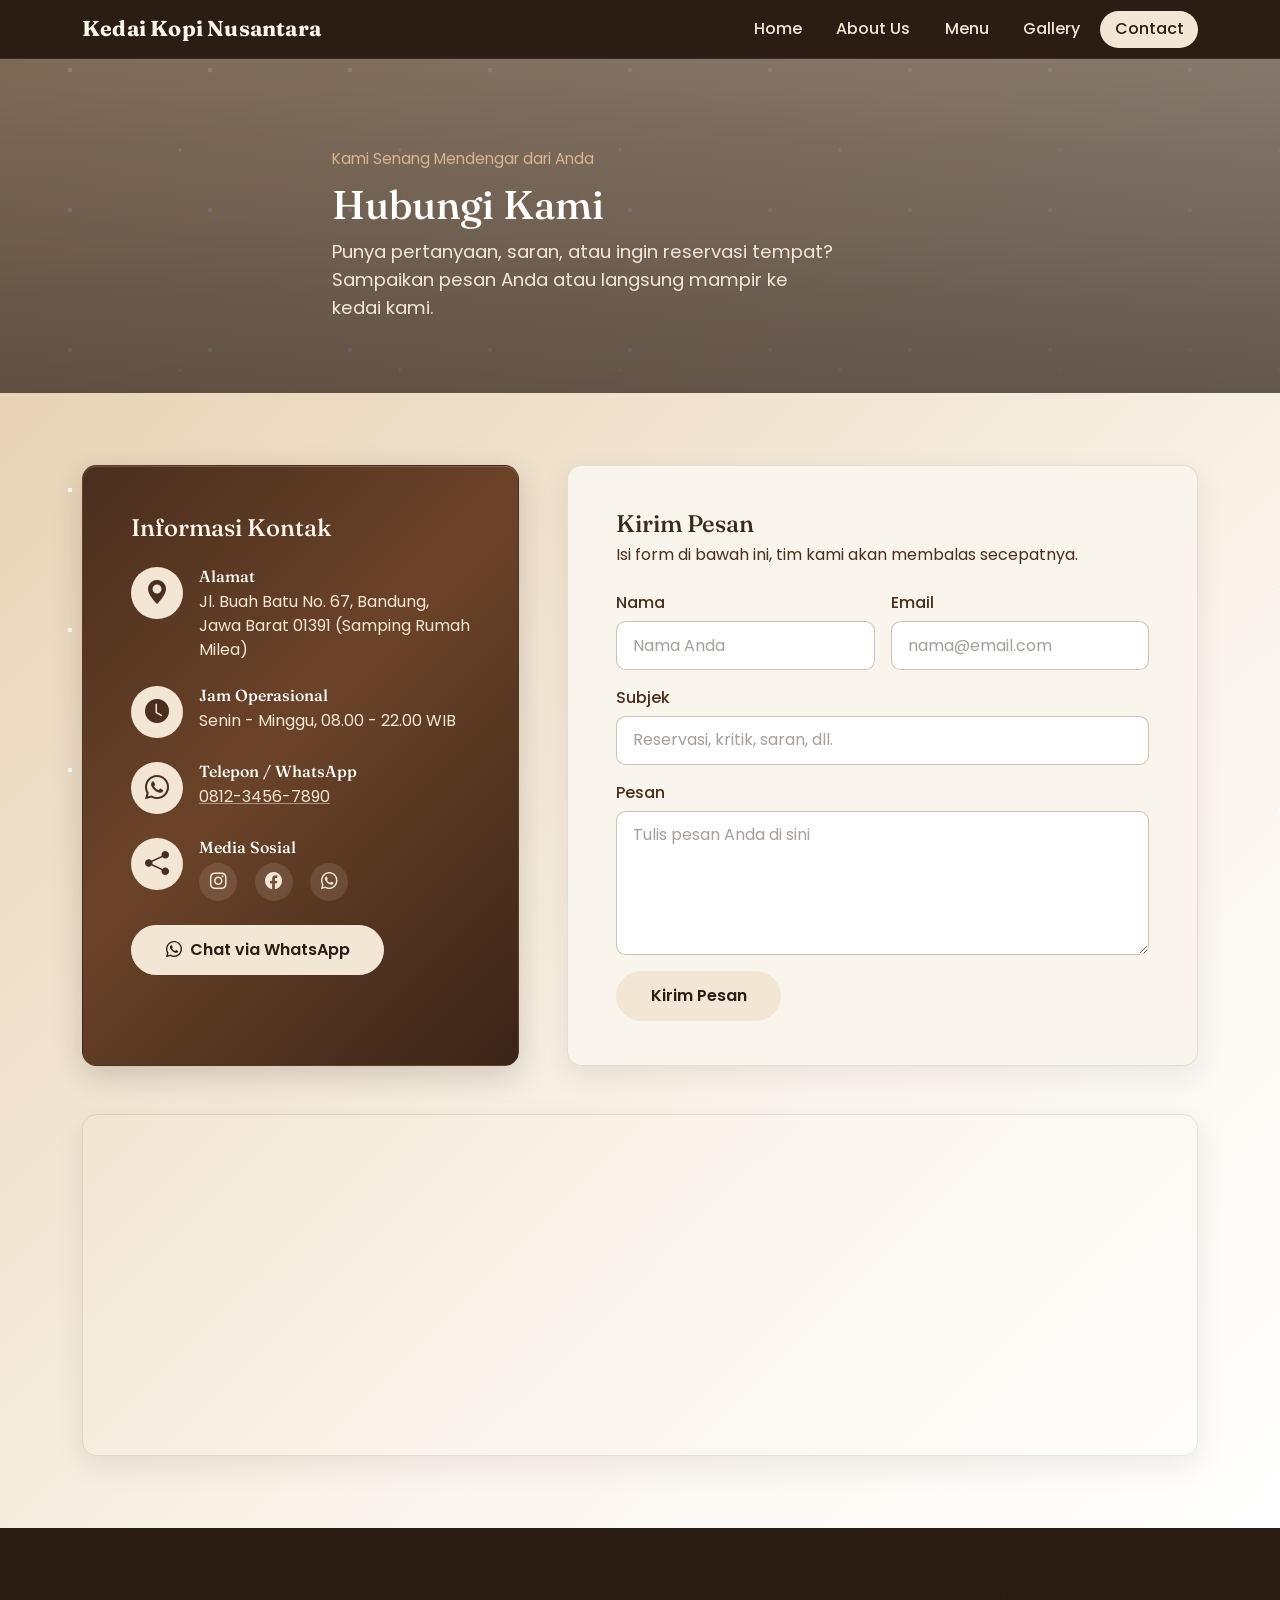
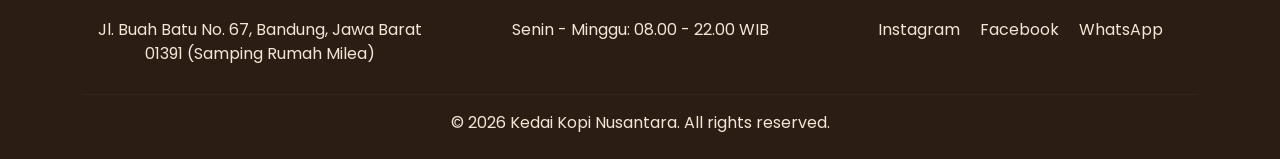
<file: contact.html>
<!DOCTYPE html>
<html lang="id">
<head>
  <meta charset="UTF-8">
  <meta name="viewport" content="width=device-width, initial-scale=1.0">
  <title>Kedai Kopi Nusantara - Contact</title>
  <meta name="description" content="Hubungi Kedai Kopi Nusantara - alamat, jam operasional, dan cara terhubung dengan kami.">
  <link rel="preconnect" href="https://fonts.googleapis.com">
  <link href="https://fonts.googleapis.com/css2?family=Fraunces:opsz,wght@9..144,500;9..144,600;9..144,700&family=Playfair+Display:wght@600;700&family=Poppins:wght@400;500;600&display=swap" rel="stylesheet">
  <link href="https://cdn.jsdelivr.net/npm/bootstrap@5.3.3/dist/css/bootstrap.min.css" rel="stylesheet">
  <link href="https://cdn.jsdelivr.net/npm/bootstrap-icons@1.11.3/font/bootstrap-icons.min.css" rel="stylesheet">
  <link rel="stylesheet" href="style.css">
</head>
<body>

  <header>
    <nav class="navbar navbar-expand-lg navbar-coffee sticky-top">
      <div class="container">
        <a class="navbar-brand" href="index.html">Kedai Kopi Nusantara</a>
        <button class="navbar-toggler" type="button" data-bs-toggle="collapse" data-bs-target="#navMain" aria-controls="navMain" aria-expanded="false" aria-label="Toggle navigation">
          <span class="navbar-toggler-icon"></span>
        </button>
        <div class="collapse navbar-collapse" id="navMain">
          <ul class="navbar-nav ms-auto">
            <li class="nav-item"><a class="nav-link" href="index.html">Home</a></li>
            <li class="nav-item"><a class="nav-link" href="about.html">About Us</a></li>
            <li class="nav-item"><a class="nav-link" href="menu.html">Menu</a></li>
            <li class="nav-item"><a class="nav-link" href="gallery.html">Gallery</a></li>
            <li class="nav-item"><a class="nav-link active" aria-current="page" href="contact.html">Contact</a></li>
          </ul>
        </div>
      </div>
    </nav>
  </header>

  <main>
    <!-- Hero banner -->
    <section class="hero-section hero-sm">
      <div class="container">
        <span class="eyebrow">Kami Senang Mendengar dari Anda</span>
        <h1>Hubungi Kami</h1>
        <p class="tagline">Punya pertanyaan, saran, atau ingin reservasi tempat? Sampaikan pesan Anda atau langsung mampir ke kedai kami.</p>
      </div>
    </section>

    <section class="section-padding">
      <div class="container">
        <h2 class="visually-hidden">Formulir dan Informasi Kontak</h2>
        <div class="row g-4 g-lg-5 align-items-stretch">

          <!-- Info kontak -->
          <section class="col-lg-5">
            <div class="card card-coffee p-4 p-lg-5 h-100">
              <h2 class="h4 mb-4">Informasi Kontak</h2>

              <div class="contact-info-list">
                <div class="contact-info-item">
                  <span class="feature-icon"><i class="bi bi-geo-alt-fill"></i></span>
                  <div>
                    <h3 class="h6 mb-1">Alamat</h3>
                    <p class="mb-0">Jl. Buah Batu No. 67, Bandung, Jawa Barat 01391 (Samping Rumah Milea)</p>
                  </div>
                </div>

                <div class="contact-info-item">
                  <span class="feature-icon"><i class="bi bi-clock-fill"></i></span>
                  <div>
                    <h3 class="h6 mb-1">Jam Operasional</h3>
                    <p class="mb-0">Senin - Minggu, 08.00 - 22.00 WIB</p>
                  </div>
                </div>

                <div class="contact-info-item">
                  <span class="feature-icon"><i class="bi bi-whatsapp"></i></span>
                  <div>
                    <h3 class="h6 mb-1">Telepon / WhatsApp</h3>
                    <p class="mb-0">
                      <a class="contact-link" href="https://wa.me/091323843121" target="_blank" rel="noopener">0812-3456-7890</a>
                    </p>
                  </div>
                </div>

                <div class="contact-info-item">
                  <span class="feature-icon"><i class="bi bi-share-fill"></i></span>
                  <div>
                    <h3 class="h6 mb-1">Media Sosial</h3>
                    <ul class="social-icons list-inline mb-0">
                      <li class="list-inline-item"><a href="#" aria-label="Instagram"><i class="bi bi-instagram"></i></a></li>
                      <li class="list-inline-item"><a href="#" aria-label="Facebook"><i class="bi bi-facebook"></i></a></li>
                      <li class="list-inline-item"><a href="https://wa.me/091323843121" target="_blank" rel="noopener" aria-label="WhatsApp"><i class="bi bi-whatsapp"></i></a></li>
                    </ul>
                  </div>
                </div>
              </div>

              <a href="https://wa.me/091323843121" target="_blank" rel="noopener" class="btn btn-coffee mt-4 align-self-start">
                <i class="bi bi-whatsapp me-2"></i>Chat via WhatsApp
              </a>
            </div>
          </section>

          <!-- Form kontak -->
          <section class="col-lg-7">
            <div class="form-coffee-card h-100">
              <h2 class="h4 mb-1">Kirim Pesan</h2>
              <p class="section-subtitle">Isi form di bawah ini, tim kami akan membalas secepatnya.</p>

              <form action="#" method="post" novalidate>
                <div class="row g-3">
                  <div class="col-md-6">
                    <label for="nama" class="form-label">Nama</label>
                    <input type="text" class="form-control form-control-coffee" id="nama" name="nama" placeholder="Nama Anda" required>
                  </div>
                  <div class="col-md-6">
                    <label for="email" class="form-label">Email</label>
                    <input type="email" class="form-control form-control-coffee" id="email" name="email" placeholder="nama@email.com" required>
                  </div>
                  <div class="col-12">
                    <label for="subjek" class="form-label">Subjek</label>
                    <input type="text" class="form-control form-control-coffee" id="subjek" name="subjek" placeholder="Reservasi, kritik, saran, dll.">
                  </div>
                  <div class="col-12">
                    <label for="pesan" class="form-label">Pesan</label>
                    <textarea class="form-control form-control-coffee" id="pesan" name="pesan" rows="5" placeholder="Tulis pesan Anda di sini" required></textarea>
                  </div>
                  <div class="col-12">
                    <button type="submit" class="btn btn-coffee">Kirim Pesan</button>
                  </div>
                </div>
              </form>
            </div>
          </section>
        </div>

        <!-- Peta -->
        <div class="row mt-4 mt-lg-5">
          <div class="col-12">
            <div class="map-card">
              <iframe
                class="map-frame"
                src="https://www.google.com/maps?q=Bandung,Jawa%20Barat&output=embed"
                title="Peta lokasi Kedai Kopi Nusantara"
                loading="lazy"
                referrerpolicy="no-referrer-when-downgrade">
              </iframe>
            </div>
          </div>
        </div>
      </div>
    </section>
  </main>

  <footer class="site-footer">
    <div class="container">
      <div class="row gy-3">
        <div class="col-md-4">
          <h3 class="footer-heading">Kedai Kopi Nusantara</h3>
          <p class="mb-0">Jl. Buah Batu No. 67, Bandung, Jawa Barat 01391 (Samping Rumah Milea)</p>
        </div>
        <div class="col-md-4">
          <h3 class="footer-heading">Jam Operasional</h3>
          <p class="mb-0">Senin - Minggu: 08.00 - 22.00 WIB</p>
        </div>
        <div class="col-md-4">
          <h3 class="footer-heading">Ikuti Kami</h3>
          <ul class="list-inline mb-0">
            <li class="list-inline-item"><a href="#">Instagram</a></li>
            <li class="list-inline-item"><a href="#">Facebook</a></li>
            <li class="list-inline-item"><a href="https://wa.me/091323843121" target="_blank" rel="noopener">WhatsApp</a></li>
          </ul>
        </div>
      </div>
      <hr>
      <p class="text-center mb-0">&copy; 2026 Kedai Kopi Nusantara. All rights reserved.</p>
    </div>
  </footer>

  <script src="https://cdn.jsdelivr.net/npm/bootstrap@5.3.3/dist/js/bootstrap.bundle.min.js"></script>
</body>
</html>
</file>
<file: style.css>
:root {
  --espresso: #2b1c14;
  --coffee-dark: #4a2e1e;
  --coffee: #7a4e2c;
  --caramel: #b8834f;
  --latte: #d9b48f;
  --milk-foam: #f3e6d4;
  --cream: #faf5ec;
  --white: #ffffff;
  --text: #3a2a1e;

  --radius-cup: 999px;
  --shadow-soft: 0 10px 30px rgba(43, 28, 20, 0.08);

  /* Jarak antar gambar di gallery carousel */
  --gallery-gap: 1rem;
}

* { box-sizing: border-box; }

body {
  font-family: 'Poppins', 'Segoe UI', sans-serif;
  color: var(--text);
  margin: 0;
  min-height: 100vh;

  /* Gradient latte diagonal yang bergeser pelan */
  background-color: var(--cream);
  background-image: linear-gradient(135deg,
    #c4915e 0%,
    #e6cfb0 22%,
    #faf5ec 40%,
    #ffffff 50%,
    #faf5ec 60%,
    #e6cfb0 78%,
    #c4915e 100%);
  background-size: 300% 300%;
  background-position: 0% 50%;
  animation: latte-drift 24s ease-in-out infinite alternate;
}

@keyframes latte-drift {
  0%   { background-position: 0% 30%; }
  100% { background-position: 100% 70%; }
}

 /* Gradient titik putih*/
body::before {
  content: "";
  position: fixed;
  inset: 0;
  z-index: -1;
  pointer-events: none;
  background-image:
    radial-gradient(circle, rgba(255, 255, 255, 0.95) 2px, transparent 2.6px),
    radial-gradient(circle, rgba(255, 255, 255, 0.75) 1.5px, transparent 2.1px);
  background-size: 140px 140px, 220px 220px;
  background-position: 0 0, 70px 40px;
  animation: dots-float 30s linear infinite;
}

@keyframes dots-float {
  
  0%   { background-position: 0 0,       70px 40px; }
  100% { background-position: 140px 140px, 290px 260px; }
}

::selection {
  background: var(--latte);
  color: var(--espresso);
}

a { text-decoration: none; }

h1, h2, h3, h4, h5, .brand-font {
  font-family: 'Fraunces', 'Playfair Display', Georgia, serif;
  color: var(--espresso);
}

img { max-width: 100%; }

/* ---------- Skip link / focus ---------- */
a:focus-visible,
button:focus-visible,
.nav-link:focus-visible {
  outline: 2px solid var(--caramel);
  outline-offset: 3px;
}

/* ---------- Navbar ---------- */
.navbar-coffee {
  background-color: var(--espresso);
  border-bottom: 1px solid rgba(255, 255, 255, 0.08);
}

.navbar-coffee .navbar-brand {
  font-family: 'Fraunces', 'Playfair Display', Georgia, serif;
  font-weight: 700;
  font-size: 1.35rem;
  color: var(--cream);
  letter-spacing: 0.2px;
}

.navbar-coffee .nav-link {
  color: var(--milk-foam);
  font-weight: 500;
  margin-left: 0.35rem;
  padding: 0.4rem 0.9rem !important;
  border-radius: var(--radius-cup);
  transition: background-color 0.2s ease, color 0.2s ease;
}

.navbar-coffee .nav-link:hover {
  background-color: rgba(243, 230, 212, 0.12);
  color: #fff;
}

.navbar-coffee .nav-link.active {
  background-color: var(--milk-foam);
  color: var(--espresso) !important;
}

.navbar-coffee .navbar-toggler {
  border-color: rgba(255, 255, 255, 0.3);
}

.navbar-coffee .navbar-toggler-icon {
  filter: invert(1) grayscale(1) brightness(2);
}

/* ---------- Hero ---------- */
.hero-section {
  position: relative;
  background:
    linear-gradient(180deg, rgba(43, 28, 20, 0.55) 0%, rgba(43, 28, 20, 0.72) 100%),
    url('https://images.unsplash.com/photo-1442512595331-e89e73853f31?auto=format&fit=crop&w=1600&q=80')
    center/cover no-repeat;
  color: var(--cream);
  padding: 7.5rem 1rem 6rem;
  text-align: left;
}

.hero-section .container {
  max-width: 640px;
}

.hero-section .eyebrow {
  display: inline-block;
  font-size: 0.95rem;
  color: var(--latte);
  margin-bottom: 0.75rem;
  font-family: 'Poppins', sans-serif;
}

.hero-section h1 {
  color: #fff;
  font-size: 3.2rem;
  line-height: 1.08;
  margin-bottom: 1rem;
}

.hero-section p.tagline {
  font-size: 1.15rem;
  color: var(--milk-foam);
  margin-bottom: 2.25rem;
  max-width: 46ch;
}

.hero-section.hero-sm {
  padding: 5.5rem 1rem 4.5rem;
}

.hero-section.hero-sm h1 {
  font-size: 2.5rem;
  margin-bottom: 0.75rem;
}

.hero-section.hero-sm p.tagline {
  margin-bottom: 0;
}

.btn-coffee {
  background-color: var(--milk-foam);
  border: 1px solid var(--milk-foam);
  color: var(--espresso);
  font-weight: 600;
  padding: 0.75rem 2.1rem;
  border-radius: var(--radius-cup);
  transition: background-color 0.2s ease, transform 0.2s ease;
}

.btn-coffee:hover {
  background-color: #fff;
  color: var(--espresso);
  transform: translateY(-1px);
}

/* ---------- Section spacing ---------- */
.section-padding {
  padding: 4.5rem 0;
}

.gradient-section {
  padding: 4.5rem 0 5rem;
  background: linear-gradient(180deg, #ffffff 0%, #f3e6d4 35%, #d9b48f 75%, #b8834f 100%);
}

.section-title {
  font-size: 2rem;
  margin-bottom: 1.75rem;
}

.section-subtitle {
  color: var(--coffee-dark);
  margin-bottom: 1.5rem;
  max-width: 65ch;
}

.lead-text {
  color: var(--coffee-dark);
  line-height: 1.75;
}

/* ---------- Cards ---------- */
.card-coffee {
  border: 1px solid rgba(74, 46, 30, 0.1);
  border-radius: 0.9rem;
  background: linear-gradient(135deg, #4a2e1e 0%, #6b4328 45%, #3a2418 100%);
  color: var(--cream);
  box-shadow: 0 10px 30px rgba(43, 28, 20, 0.18), inset 0 1px 0 rgba(255, 255, 255, 0.18);
  height: 100%;
  transition: box-shadow 0.2s ease;
}

.card-coffee:hover {
  box-shadow: 0 14px 34px rgba(43, 28, 20, 0.22), inset 0 1px 0 rgba(255, 255, 255, 0.22);
}

.card-coffee .card-title {
  font-family: 'Fraunces', 'Playfair Display', Georgia, serif;
  color: #fff;
}

.card-coffee .card-text {
  color: var(--milk-foam);
}

.card-coffee .card-img-top {
  height: 180px;
  object-fit: cover;
  border-top-left-radius: 0.9rem;
  border-top-right-radius: 0.9rem;
}

.card-coffee .price-tag {
  display: inline-block;
  color: var(--espresso);
  background-color: var(--milk-foam);
  font-weight: 600;
  padding: 0.3rem 0.85rem;
  border-radius: var(--radius-cup);
  font-size: 0.9rem;
}

.feature-icon {
  display: inline-flex;
  align-items: center;
  justify-content: center;
  width: 52px;
  height: 52px;
  border-radius: 50%;
  background-color: var(--milk-foam);
  font-size: 1.5rem;
  margin-bottom: 0.9rem;
  flex-shrink: 0;
  color: var(--coffee-dark);
}

/* ---------- Origin strip ---------- */
.origin-strip {
  display: flex;
  flex-wrap: wrap;
  gap: 0.6rem;
  margin-top: 1.5rem;
}

.origin-badge {
  border: 1px solid var(--caramel);
  color: var(--coffee-dark);
  padding: 0.35rem 1rem;
  border-radius: var(--radius-cup);
  font-size: 0.9rem;
  background-color: transparent;
  transition: background-color 0.2s ease, color 0.2s ease, border-color 0.2s ease;
}

.origin-badge:hover {
  background-color: var(--espresso);
  color: var(--milk-foam);
  border-color: var(--espresso);
  cursor: pointer;
}

/* ---------- Team ---------- */
.team-photo {
  width: 140px;
  height: 140px;
  object-fit: cover;
  border-radius: 50%;
  border: 4px solid var(--milk-foam);
}

/* ---------- Gallery grid  ---------- */
.gallery-img {
  width: 100%;
  height: 220px;
  object-fit: cover;
  border-radius: 0.6rem;
  transition: transform 0.3s ease;
}

.gallery-img:hover {
  transform: scale(1.03);
}

/* ---------- Gallery carousel ---------- */
.gallery-carousel-frame {
  position: relative;
  overflow: hidden;
  border-radius: 0.75rem;
  padding: 0;
  background: none;
  animation: none;
}

.gallery-carousel {
  border-radius: 0.75rem;
  overflow: hidden;
}

.gallery-carousel .carousel-item .row {
  display: flex;
  flex-direction: row;
  flex-wrap: wrap;
  gap: var(--gallery-gap);
  margin: 0;
}

/* Mobile / tablet */
.gallery-carousel .carousel-item .row > .col {
  flex: 0 0 auto;
  width: calc((100% - var(--gallery-gap)) / 2);
  padding: 0;
  margin: 0;
}

/* Desktop */
@media (min-width: 1200px) {
  .gallery-carousel .carousel-item .row > .col {
    width: calc((100% - 3 * var(--gallery-gap)) / 4);
  }
}

.gallery-carousel .carousel-item .gallery-img {
  display: block;
  width: 100%;
  height: 320px;
  margin: 0;
  border-radius: 0.6rem;
}

@media (max-width: 767px) {
  .gallery-carousel-frame {
    padding: 0;
    border-radius: 1rem;
  }
  .gallery-carousel .carousel-item .gallery-img {
    height: 200px;
  }
}

/* ---------- Contact page ---------- */

.contact-info-list {
  display: flex;
  flex-direction: column;
  gap: 1.5rem;
}

.contact-info-item {
  display: flex;
  align-items: flex-start;
  gap: 1rem;
}

.contact-info-item .feature-icon {
  margin-bottom: 0;
}

.contact-info-item h3 {
  color: #fff;
}

.contact-info-item p,
.contact-info-item a.contact-link {
  color: var(--milk-foam);
}

.contact-info-item a.contact-link {
  text-decoration: underline;
  text-decoration-color: rgba(243, 230, 212, 0.5);
  transition: color 0.2s ease;
}

.contact-info-item a.contact-link:hover {
  color: #fff;
}

.social-icons {
  display: flex;
  gap: 0.6rem;
  margin-top: 0.35rem;
}

.social-icons a {
  display: inline-flex;
  align-items: center;
  justify-content: center;
  width: 38px;
  height: 38px;
  border-radius: 50%;
  background-color: rgba(243, 230, 212, 0.12);
  color: var(--milk-foam);
  font-size: 1.05rem;
  transition: background-color 0.2s ease, color 0.2s ease, transform 0.2s ease;
}

.social-icons a:hover {
  background-color: var(--milk-foam);
  color: var(--espresso);
  transform: translateY(-2px);
}

/* Kartu form kontak */
.form-coffee-card {
  background-color: var(--cream);
  border: 1px solid rgba(74, 46, 30, 0.12);
  border-radius: 0.9rem;
  box-shadow: var(--shadow-soft);
  padding: 2rem 2.25rem;
}

@media (min-width: 992px) {
  .form-coffee-card {
    padding: 2.75rem 3rem;
  }
}

.form-coffee-card .form-label {
  color: var(--coffee-dark);
  font-weight: 500;
  margin-bottom: 0.4rem;
}

.form-control-coffee {
  border: 1px solid rgba(74, 46, 30, 0.25);
  border-radius: 0.6rem;
  background-color: #fff;
  padding: 0.7rem 1rem;
  color: var(--text);
}

.form-control-coffee:focus {
  border-color: var(--caramel);
  box-shadow: 0 0 0 0.2rem rgba(184, 131, 79, 0.25);
}

.form-control-coffee::placeholder {
  color: rgba(58, 42, 30, 0.45);
}

/* Peta */
.map-card {
  border-radius: 0.9rem;
  overflow: hidden;
  box-shadow: var(--shadow-soft);
  border: 1px solid rgba(74, 46, 30, 0.12);
}

.map-frame {
  width: 100%;
  height: 340px;
  border: 0;
  display: block;
}

@media (max-width: 767px) {
  .form-coffee-card {
    padding: 1.75rem;
  }
  .map-frame {
    height: 260px;
  }
}

/* ---------- Call-to-action band ---------- */
.cta-band {
  background-color: var(--espresso);
  color: var(--milk-foam);
  padding: 3.5rem 0;
  text-align: center;
}

.cta-band h2 {
  color: #fff;
}

.cta-band p {
  color: var(--milk-foam);
  max-width: 52ch;
  margin: 0 auto 1.75rem;
}

/* ---------- Footer ---------- */
.site-footer {
  background-color: var(--espresso);
  color: var(--milk-foam);
  padding: 3rem 0 1.5rem;
  text-align: center;
}

.site-footer h5 {
  color: #fff;
  font-size: 1.05rem;
  font-family: 'Fraunces', 'Playfair Display', Georgia, serif;
}

.site-footer .row {
  justify-content: center;
}

.site-footer a {
  color: var(--milk-foam);
}

.site-footer a:hover {
  color: #fff;
}

.site-footer hr {
  border-color: rgba(255, 255, 255, 0.15);
  margin: 1.75rem 0 1rem;
}

.site-footer .list-inline-item:not(:last-child) {
  margin-right: 1rem;
}

.site-footer .social-icons {
  margin-top: 0.5rem;
}

.site-footer .social-icons a {
  font-size: 1.15rem;
}

.site-footer .social-icons a:hover {
  color: var(--espresso);
}

/* ---------- Responsive tweaks ---------- */
@media (max-width: 576px) {
  .hero-section {
    padding: 5rem 1rem 4rem;
  }
  .hero-section h1 {
    font-size: 2.2rem;
  }
  .hero-section.hero-sm h1 {
    font-size: 1.9rem;
  }
  .section-title {
    font-size: 1.6rem;
  }
}

@media (prefers-reduced-motion: reduce) {
  .gallery-img,
  .card-coffee,
  .btn-coffee,
  .origin-badge {
    transition: none;
  }
  .gallery-carousel-frame {
    animation: none;
  }
  body,
  body::before {
    animation: none;
  }
}
</file>
